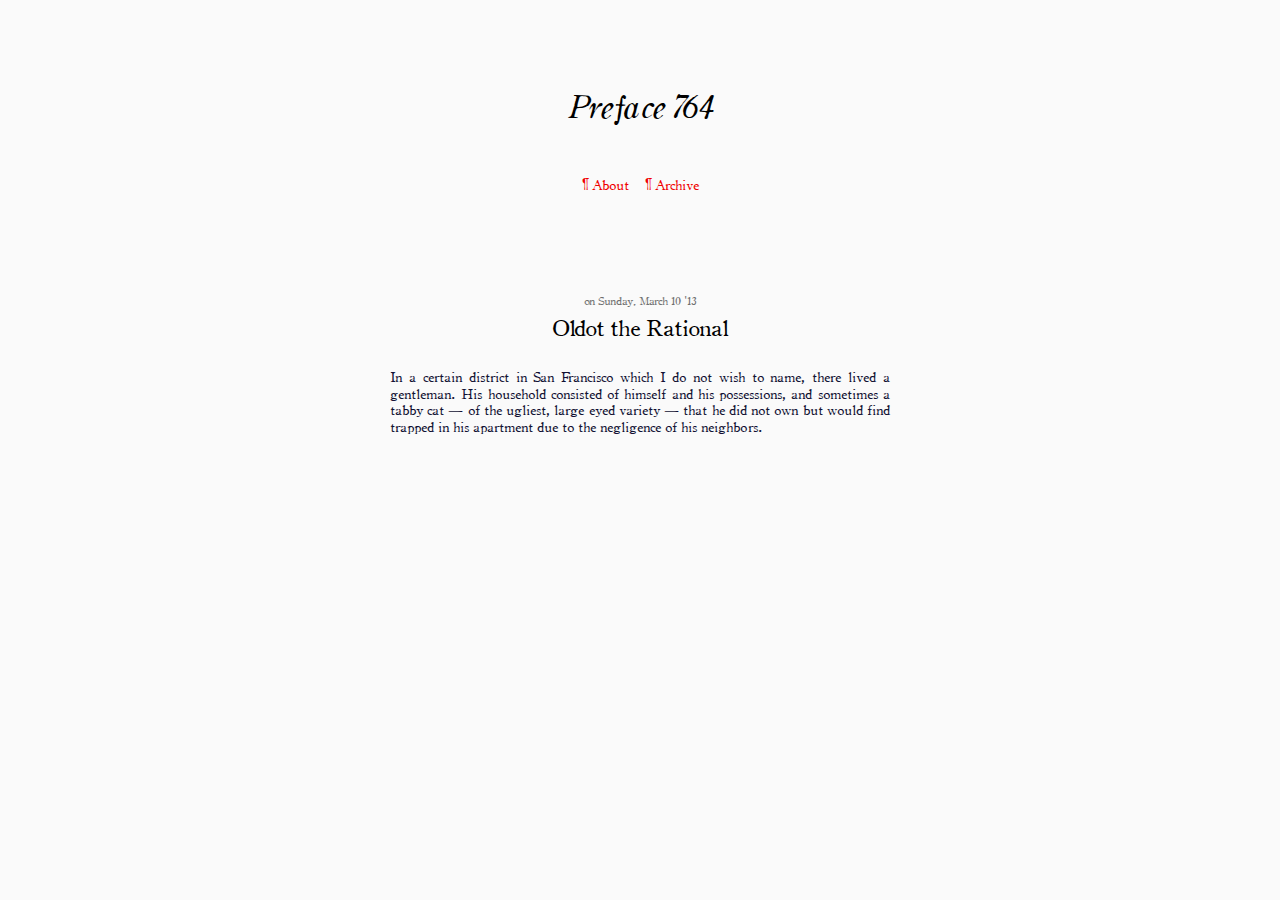
<file: index.html>
<html>
<head>
    <link href="./static/css/prose.css" rel='stylesheet' type='text/css'>
    <title>Preface 764</title>
</head>
<body>
<div id="cont">
    <div class="blog-title"><a href="./index.html">Preface 764</a></div>
    <div class="top-link"><a href="./about.html">&#182; About</a>&nbsp;&nbsp;&nbsp;&nbsp;<a href="./archive.html">&#182; Archive</a></div>
    <div class="home-posts">
        <div class="preview">
        <div class="date">on Sunday, March 10 &#39;13</div>
        <div class="title-home"><a href="./2013-03-10-Oldot-the-Rational.html">Oldot the Rational</a></div>

	<p>In a certain district in San Francisco which I do not wish to name, there lived a gentleman.  His household consisted of himself and his possessions, and sometimes a tabby cat &mdash; of the ugliest, large eyed variety &mdash; that he did not own but would find trapped in his apartment due to the negligence of his neighbors.</p>

    </div>
        </div>
</div>
</body>
</html>
</file>
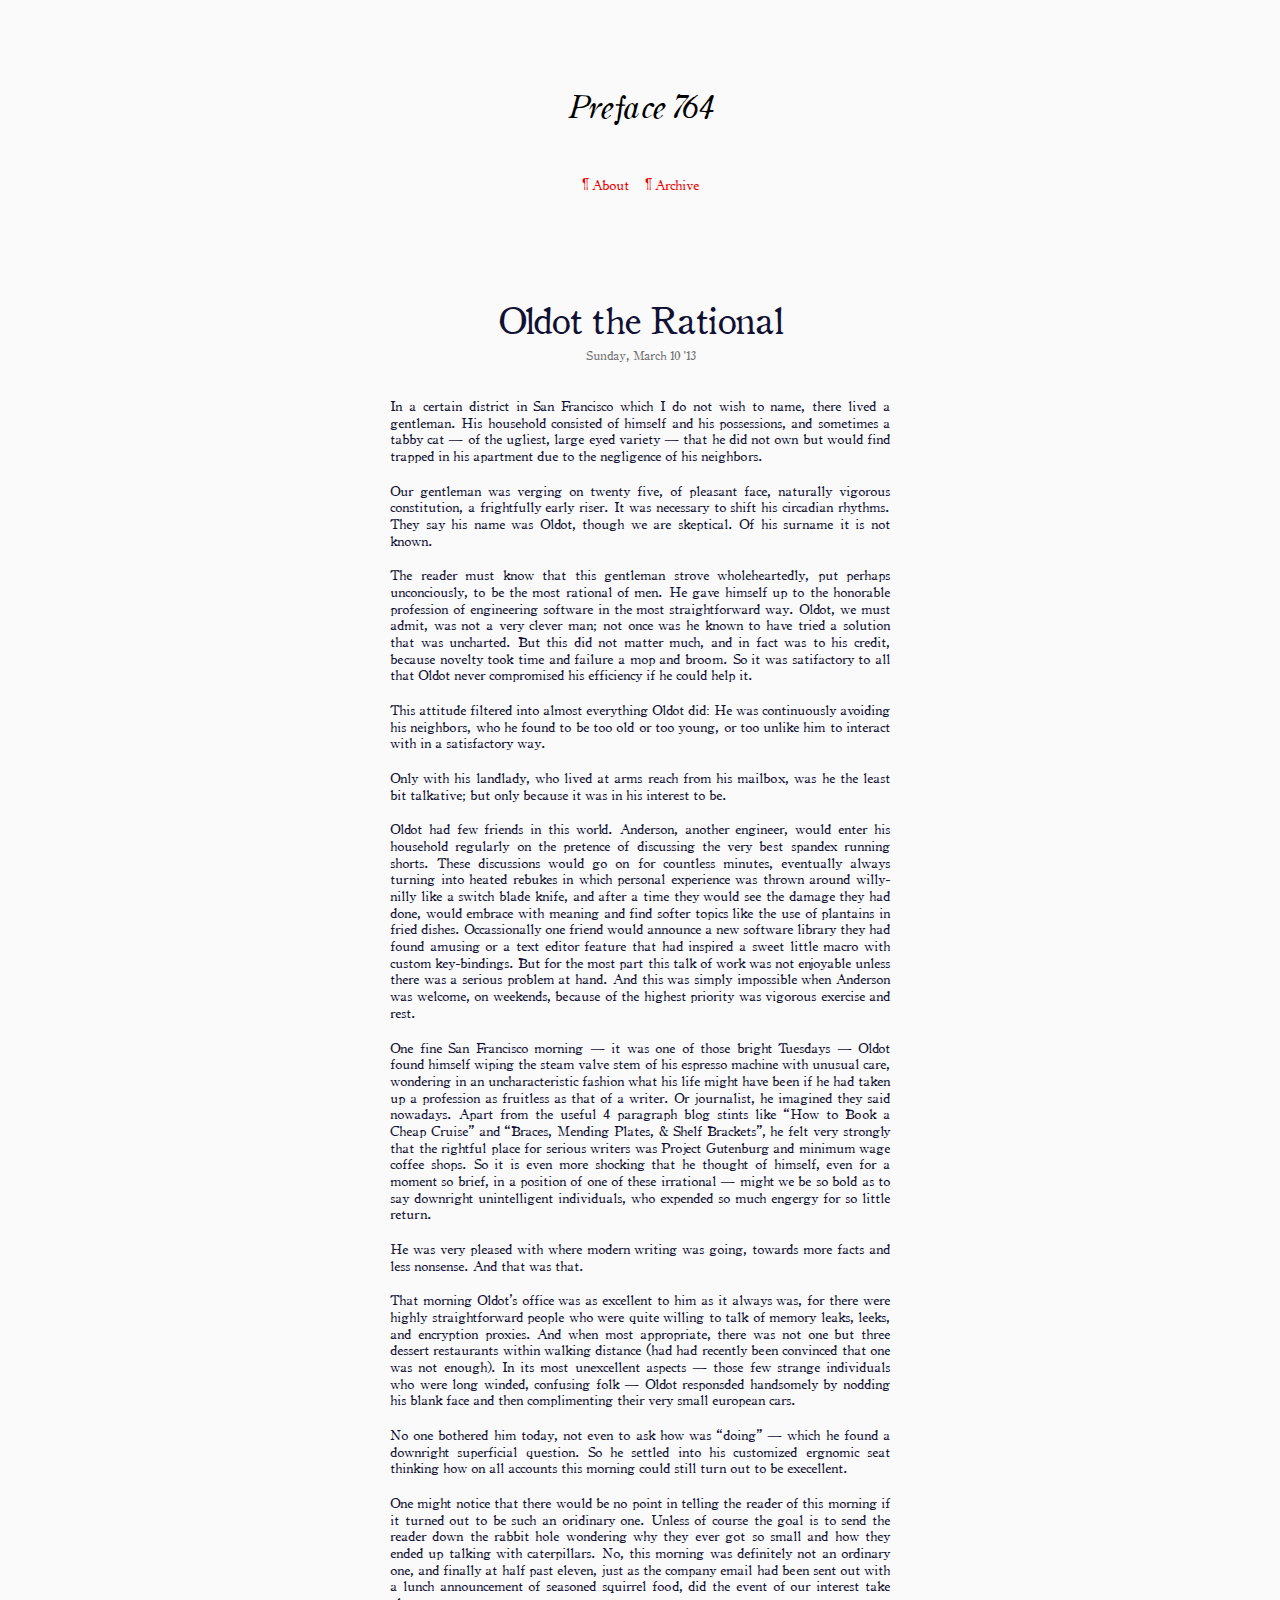
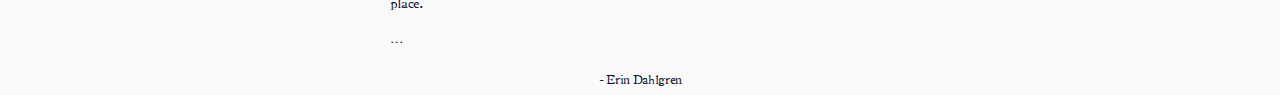
<file: 2013-03-10-Oldot-the-Rational.html>
<html>
<head>
    <link href="./static/css/prose.css" rel='stylesheet' type='text/css'>
    <title>Preface 764</title>
</head>
<body>
<div id="cont">
    <div class="blog-title"><a href="./index.html">Preface 764</a></div>
    <div class="top-link"><a href="./about.html">&#182; About</a>&nbsp;&nbsp;&nbsp;&nbsp;<a href="./archive.html">&#182; Archive</a></div>

    <div class="post-title">Oldot the Rational</div>
    <div class="post-date">Sunday, March 10 &#39;13</div>

    <p>In a certain district in San Francisco which I do not wish to name, there lived a gentleman.  His household consisted of himself and his possessions, and sometimes a tabby cat &mdash; of the ugliest, large eyed variety &mdash; that he did not own but would find trapped in his apartment due to the negligence of his neighbors.</p>

<p>Our gentleman was verging on twenty five, of pleasant face, naturally vigorous constitution, a frightfully early riser.  It was necessary to shift his circadian rhythms.  They say his name was Oldot, though we are skeptical.  Of his surname it is not known.</p>

<p>The reader must know that this gentleman strove wholeheartedly, put perhaps unconciously, to be the most rational of men.  He gave himself up to the honorable profession of engineering software in the most straightforward way.  Oldot, we must admit, was not a very clever man; not once was he known to have tried a solution that was uncharted.  But this did not matter much, and in fact was to his credit, because novelty took time and failure a mop and broom.  So it was satifactory to all that Oldot never compromised his efficiency if he could help it.</p>

<p>This attitude filtered into almost everything Oldot did: He was continuously avoiding his neighbors, who he found to be too old or too young, or too unlike him to interact with in a satisfactory way.</p>

<p>Only with his landlady, who lived at arms reach from his mailbox, was he the least bit talkative; but only because it was in his interest to be.</p>

<p>Oldot had few friends in this world.  Anderson, another engineer, would enter his household regularly on the pretence of discussing the very best spandex running shorts.  These discussions would go on for countless minutes, eventually always turning into heated rebukes in which personal experience was thrown around willy-nilly like a switch blade knife, and after a time they would see the damage they had done, would embrace with meaning and find softer topics like the use of plantains in fried dishes.  Occassionally one friend would announce a new software library they had found amusing or a text editor feature that had inspired a sweet little macro with custom key-bindings.  But for the most part this talk of work was not enjoyable unless there was a serious problem at hand.  And this was simply impossible when Anderson was welcome, on weekends, because of the highest priority was vigorous exercise and rest.</p>

<p>One fine San Francisco morning &mdash; it was one of those bright Tuesdays &mdash; Oldot found himself wiping the steam valve stem of his espresso machine with unusual care, wondering in an uncharacteristic fashion what his life might have been if he had taken up a profession as fruitless as that of a writer.  Or journalist, he imagined they said nowadays.  Apart from the useful 4 paragraph blog stints like &ldquo;How to Book a Cheap Cruise&rdquo; and &ldquo;Braces, Mending Plates, &amp; Shelf Brackets&rdquo;, he felt very strongly that the rightful place for serious writers was Project Gutenburg and minimum wage coffee shops.  So it is even more shocking that he thought of himself, even for a moment so brief, in a position of one of these irrational &mdash; might we be so bold as to say downright unintelligent individuals, who expended so much engergy for so little return.</p>

<p>He was very pleased with where modern writing was going, towards more facts and less nonsense.  And that was that.</p>

<p>That morning Oldot&rsquo;s office was as excellent to him as it always was, for there were highly straightforward people who were quite willing to talk of memory leaks, leeks, and encryption proxies.  And when most appropriate, there was not one but three dessert restaurants within walking distance (had had recently been convinced that one was not enough).  In its most unexcellent aspects &mdash; those few strange individuals who were long winded, confusing folk &mdash; Oldot responsded handsomely by nodding his blank face and then complimenting their very small european cars.</p>

<p>No one bothered him today, not even to ask how was &ldquo;doing&rdquo; &mdash; which he found a downright superficial question.  So he settled into his customized ergnomic seat thinking how on all accounts this morning could still turn out to be execellent.</p>

<p>One might notice that there would be no point in telling the reader of this morning if it turned out to be such an oridinary one.  Unless of course the goal is to send the reader down the rabbit hole wondering why they ever got so small and how they ended up talking with caterpillars.  No, this morning was definitely not an ordinary one, and finally at half past eleven, just as the company email had been sent out with a lunch announcement of seasoned squirrel food, did the event of our interest take place.</p>

<p>&hellip;</p>

    <div class="post-author">- Erin Dahlgren</div>
</div>
</body>
</html>
</file>
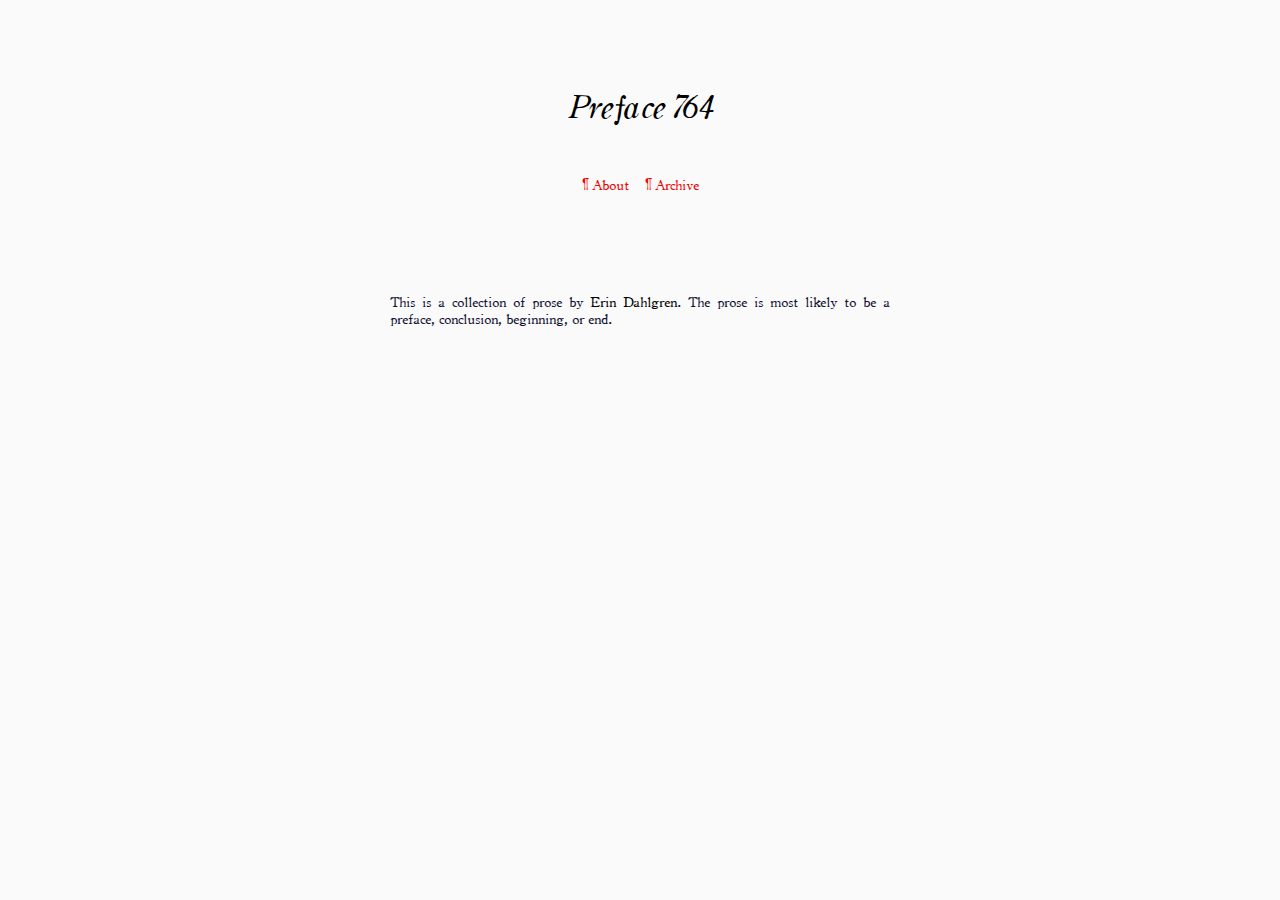
<file: about.html>
<html>
<head>
    <link href="./static/css/prose.css" rel='stylesheet' type='text/css'>
    <title>Preface 764</title>
</head>
<body>
<div id="cont">
    <div class="blog-title"><a href="./index.html">Preface 764</a></div>
    <div class="top-link"><a href="./about.html">&#182; About</a>&nbsp;&nbsp;&nbsp;&nbsp;<a href="./archive.html">&#182; Archive</a></div>
    <div class="about">
      <p>This is a collection of prose by <a href="http://edahlgren.com">Erin Dahlgren</a>.  The prose is most likely to be a preface, conclusion, beginning, or end.</p>
    </div>
</div>
</body>
</html>
</file>
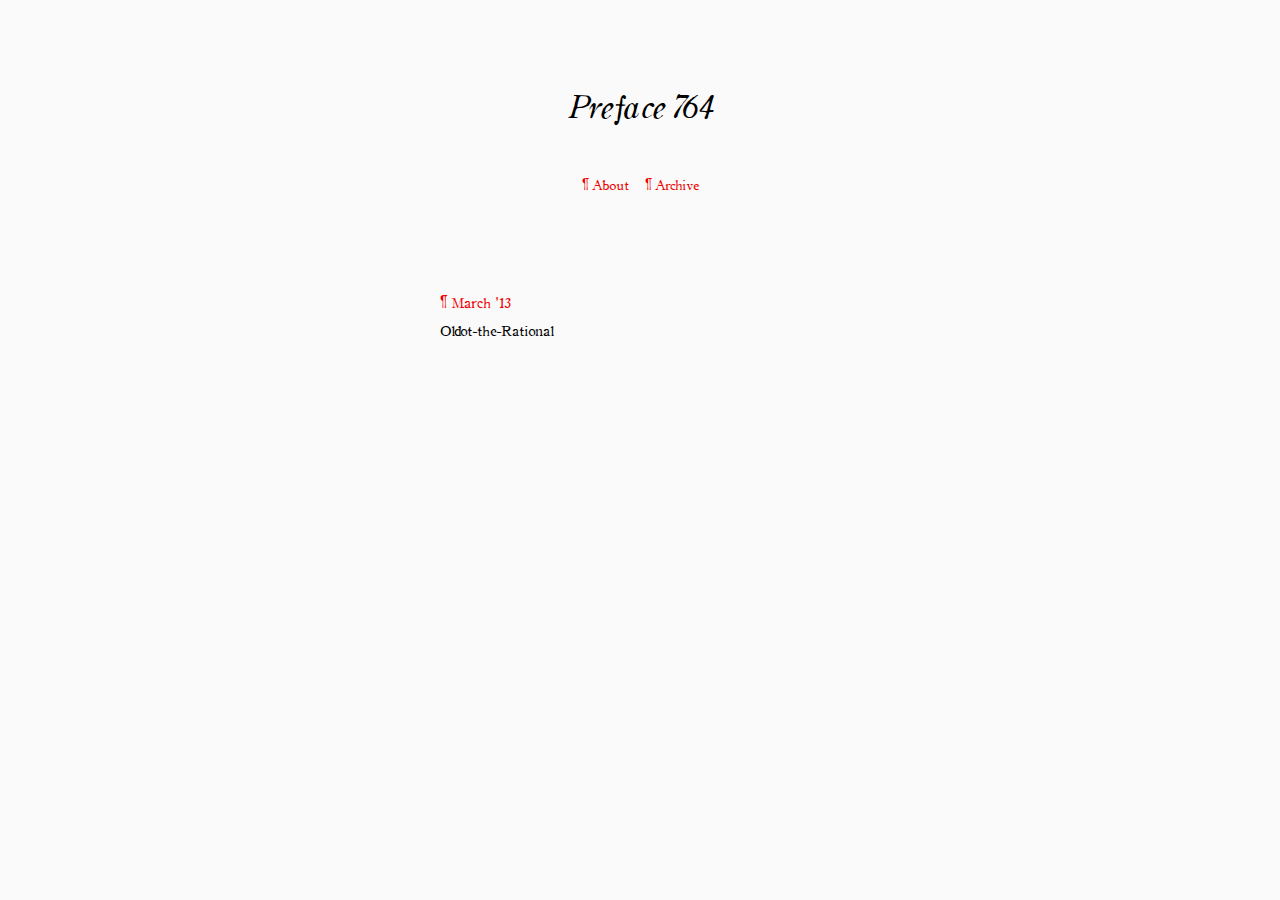
<file: archive.html>
<html>
<head>
    <link href="./static/css/prose.css" rel='stylesheet' type='text/css'>
    <title>Preface 764</title>
</head>
<body>
<div id="cont">
    <div class="blog-title"><a href="./index.html">Preface 764</a></div>
    <div class="top-link"><a href="./about.html">&#182; About</a>&nbsp;&nbsp;&nbsp;&nbsp;<a href="./archive.html">&#182; Archive</a></div>
    <div class="archive">
        <div class="month-preview">
        <div class="month">&#182; March &#39;13</div>
	            <div class="title"><a href="./2013-03-10-Oldot-the-Rational.html">Oldot-the-Rational</a></div>
	    </div>
        </div>
</div>
</body>
</html>
</file>
<file: static/css/prose.css>
@font-face { font-family: OldStyleItalic; src: url('../fonts/OLDSIH__.TTF'); }
@font-face { font-family: OldStyle; src: url('../fonts/OLDSH___.TTF'); }
body {
    font-family: OldStyle;

    font-size: 10pt;
    color: #113;
    background-color: #fafafa;
}

#cont {
    margin: 5px auto;
    width: 500px;
}

h2 {
    font-size: 20px;
    color: #028;
}

p {
    margin: 13px 0;
}

.blog-title {
    font-family: OldStyleItalic;
    font-size: 32px;
    margin: 0 auto;
    padding: 75px 0 50px 0;
    text-align: center;
}

.home-posts {
    font-family: OldStyle;
    margin-top: 25px;
}

a {
    text-decoration: none;
    color: #000000;
}

.post-title {
    font-family: OldStyle;
    font-size: 36px;
    text-align: center;
    margin-top: 60px;
}

.post-author {
    margin-top: 26px;
    text-align: center;
    font-size: 12px;
}

.post-date {
    font-size: 12px;
    font-family: OldStyle;
    color: #707070;
    text-align: center;
    margin-top: px;
    padding: 6px 50px;
    margin-bottom: 28px;
}

.credit {
    text-align: center;
    font-size: 14px;
    font-color: #222;
}

.bottombar {
    margin-top: 24px;
}

.date {
    font-family: OldStyle;
    color: #707070;
    text-align: center;
    font-size: 11px;
    margin-bottom: 5px;
}

.title-home {
    font-size: 22px;
    text-align: center;
    font-family: OldStyle;
    margin-bottom: 27px;
}

.preview {
    margin-bottom: 75px;
}

p {
    margin: 18px 0;
    font-size: 1.0em;
    line-height: 1.25em;
    text-align: justify;
}

pre {
    padding: 8px;
    margin: 8px;
}

.top-link {
    width: 150px;
    margin-left: auto;
    margin-right: auto;
    margin-bottom: 100px;
    text-align: center
}

.top-link a {
    color: #F00000;
}

.month-preview {
    margin-left: 50px;
}

.month {
    font-size: 14px;
    color: #F00000;
    margin-bottom: 10px;
}

.title {
    font-size: 14px;
    margin-bottom: 5px;
}
</file>
